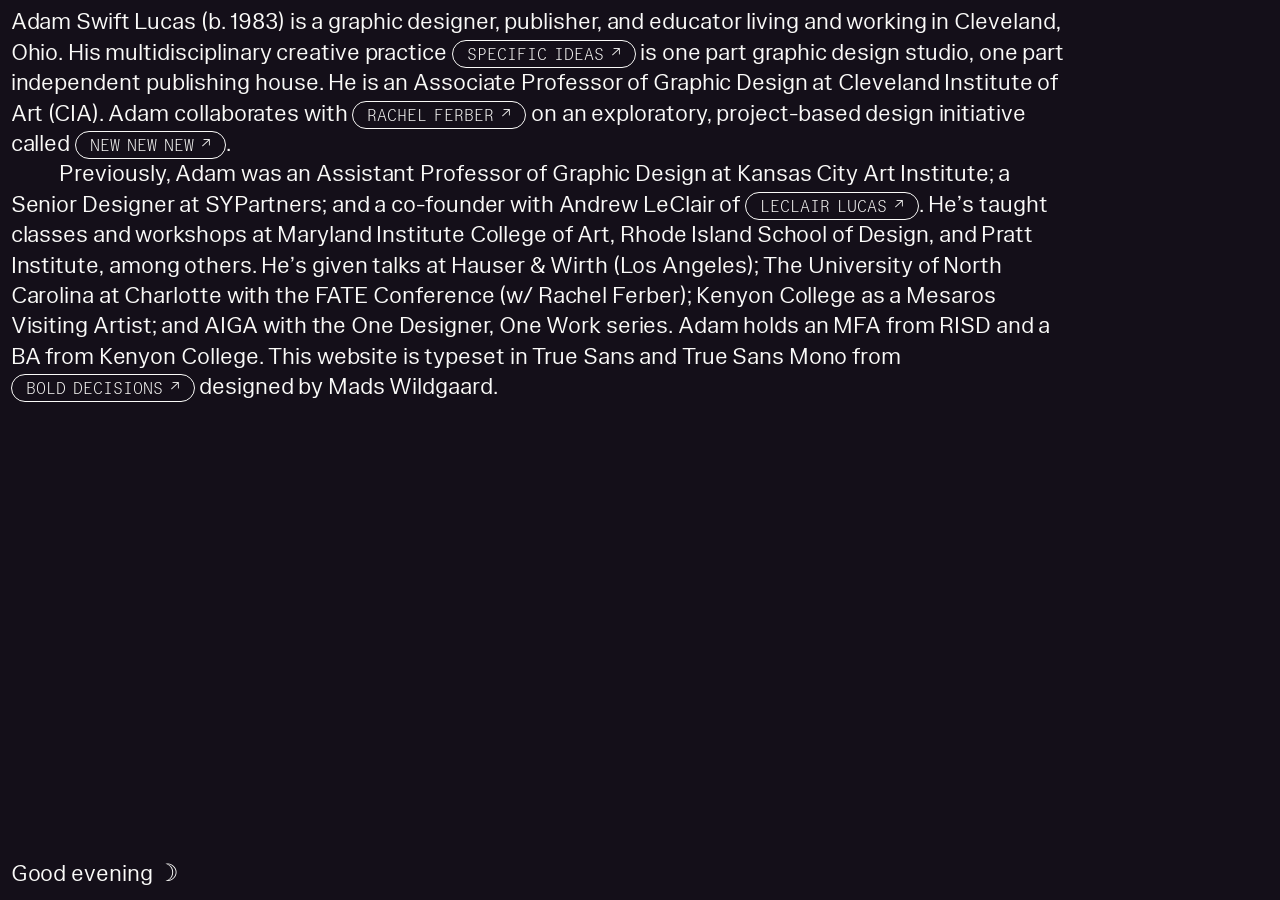
<file: index.html>
<!doctype html>
<html class="no-js" lang="en">
<head>
  
  <!-- Global site tag (gtag.js) - Google Analytics -->
<script async src="https://www.googletagmanager.com/gtag/js?id=UA-7371969-4"></script>
<script>
  window.dataLayer = window.dataLayer || [];
  function gtag(){dataLayer.push(arguments);}
  gtag('js', new Date());

  gtag('config', 'UA-7371969-4');
</script>

  <meta charset="utf-8">
  <meta http-equiv="x-ua-compatible" content="ie=edge">
  <title>Adam Swift Lucas</title>
  <meta name="description" content="Adam Swift Lucas is a graphic designer, publisher, and educator based in Cleveland, OH.">
  <meta name="viewport" content="width=device-width, initial-scale=1">
  <meta name="theme-color" content="#f5f5f3">
  <meta property="og:title" content="Adam Swift Lucas">
  <meta property="og:type" content="website">
  <meta property="og:url" content="https://adamlucas.info">
  <meta property="og:description" content="Adam Swift Lucas is a graphic designer, publisher, and educator based in Cleveland, OH.">
  <meta property="og:image" content="">
  <link rel="icon" href="data:image/svg+xml,<svg xmlns=%22http://www.w3.org/2000/svg%22 viewBox=%220 0 100 100%22><text y=%22.9em%22 font-size=%2290%22>🍅</text></svg>">
  <link rel="manifest" href="/site.webmanifest">
  <meta name="msapplication-TileColor" content="#da532c">
  <meta name="theme-color" content="#ffffff">
  <link rel="stylesheet" href="css/normalize.css">
  <link rel="stylesheet" href="css/main.css">
  <script src="js/vendor/modernizr-3.11.2.min.js"></script>
  <script src="js/plugins.js"></script>
  <script>
function getStylesheet() {
      var currentTime = new Date().getHours();
      if (0 <= currentTime&&currentTime < 7) {
       document.write("<link rel='stylesheet' href='css/night.css' type='text/css'>");
      }
      if (7 <= currentTime&&currentTime < 18) {
       document.write("<link rel='stylesheet' href='css/day.css' type='text/css'>");
      }
      if (18 <= currentTime&&currentTime <= 24) {
       document.write("<link rel='stylesheet' href='css/night.css' type='text/css'>");
      }
}
getStylesheet();
</script>
<noscript><link href="css/main.css" rel="stylesheet"></noscript>
</head>

<body>

  <h1><p>Adam Swift Lucas (b. 1983) is a graphic designer, publisher, and educator living and working in Cleveland, Ohio. His multidisciplinary creative practice <a class="button" href="https://specificideas.com" target="_blank">Specific Ideas</a> is one part graphic design studio, one part independent publishing house. He is an Associate Professor of Graphic Design at Cleveland Institute of Art (CIA). Adam collaborates with <a class="button" href="https://rachelferber.com" target="_blank">Rachel Ferber</a> on an exploratory, project-based design initiative called <a class="button" href="https://newnewnew.site/" target="_blank">NEW NEW NEW</a>.</p>

  <p class="indent">Previously, Adam was an Assistant Professor of Graphic Design at Kansas City Art Institute; a Senior Designer at SYPartners; and a co-founder with Andrew LeClair of <a class="button" href="https://www.leclairlucas.com/" target="_blank">LeClair Lucas</a>. He’s taught classes and workshops at Maryland Institute College of Art, Rhode Island School of Design, and Pratt Institute, among others. He’s given talks at Hauser & Wirth (Los Angeles); The University of North Carolina at Charlotte with the FATE Conference (w/ Rachel Ferber); Kenyon College as a Mesaros Visiting Artist; and AIGA with the One Designer, One Work series. Adam holds an MFA from RISD and a BA from Kenyon College. This website is typeset in True Sans and True Sans Mono from <a class="button" href="https://bold-decisions.biz/" target="_blank">Bold Decisions</a> designed by Mads Wildgaard.</p></h1>

  <h1 class="bottom-left day">Good day <span class="sunny">☼</span></h1>
  <h1 class="bottom-left night">Good evening ☽</h1>

</body>

</html>
</file>
<file: css/main.css>
@font-face {
  font-family: 'True-Sans-BookWeb';
  src: url('True-Sans-BookWeb.woff') format('woff');
  src: url('True-Sans-BookWeb.woff2') format('woff2');
  font-weight:  400;
  font-style:   normal;
  font-stretch: normal;
}

@font-face {
  font-family: 'True-Sans-BookItalicWeb';
  src: url('True-Sans-BookItalicWeb.woff') format('woff');
  src: url('True-Sans-BookItalicWeb.woff2') format('woff2');
  font-weight:  400;
  font-style:   normal;
  font-stretch: normal;
}

@font-face {
  font-family: 'True-SansMono-UltraLight';
  src: url('True-SansMono-UltraLight.woff') format('woff');
  src: url('True-SansMono-UltraLight.woff2') format('woff2');
  font-weight:  400;
  font-style:   normal;
  font-stretch: normal;
}

@font-face {
  font-family: 'True-SansMono-Light';
  src: url('True-SansMono-Light.woff') format('woff');
  src: url('True-SansMono-Light.woff2') format('woff2');
  font-weight:  400;
  font-style:   normal;
  font-stretch: normal;
}

/* CSS RESET
-------------------------------------------------- */

/* http://meyerweb.com/eric/tools/css/reset/ 
   v2.0 | 20110126
   License: none (public domain)
*/

html, body, div, span, applet, object, iframe,
h1, h2, h3, h4, h5, h6, p, blockquote, pre,
a, abbr, acronym, address, big, cite, code,
del, dfn, em, img, ins, kbd, q, s, samp,
small, strike, strong, sub, sup, tt, var,
b, u, i, center,
dl, dt, dd, ol, ul, li,
fieldset, form, label, legend,
table, caption, tbody, tfoot, thead, tr, th, td,
article, aside, canvas, details, embed, 
figure, figcaption, footer, header, hgroup, 
menu, nav, output, ruby, section, summary,
time, mark, audio, video {
  margin: 0;
  padding: 0;
  border: 0;
  font-size: 100%;
  font: inherit;
  vertical-align: baseline;
}
/* HTML5 display-role reset for older browsers */
article, aside, details, figcaption, figure, 
footer, header, hgroup, menu, nav, section {
  display: block;
}
ol, ul {
  list-style: none;
}
blockquote, q {
  quotes: none;
}
blockquote:before, blockquote:after,
q:before, q:after {
  content: '';
  content: none;
}
table {
  border-collapse: collapse;
  border-spacing: 0;
}

/* MAIN
-------------------------------------------------- */

html {
  font-family: 'True-Sans-BookWeb', Arial, sans-serif;
  font-size: 48px;
  line-height: 1.2;
  text-align: left;
  color: rgb(20,15,25);
  letter-spacing: -.1px;
  word-spacing: -.3px;
  -webkit-font-smoothing: antialiased;
  margin: 0;
  padding: 0;
  border: none;
  background-color: rgb(250,250,248);
  max-width: 70vw;
}

h2 {
  font-size: .6em;
  line-height: 1.4;
  letter-spacing: 0px;
  word-spacing: -.1px;
}

body {
  margin: .25em 4em .25em .5em;
  padding: 0;
}

a {
  text-decoration: none;
  color: inherit;
}

a:hover {
  color: rgb(20,15,25);
  background-color: rgb(255,232,0);
  border: 2px solid rgb(20,15,25);
}

a::after {
  content: " ↗";
}

.italic {
  font-family: 'True-Sans-BookItalicWeb', Arial, sans-serif;
  letter-spacing: .4px;
}

.indent {
  text-indent: 2em;
}

.button {
  font-family: 'True-SansMono-UltraLight', Courier New, Courier, monospace;
  font-size: .72em;
  text-align: center;
  text-transform: uppercase;
  letter-spacing: 0px;
  word-spacing: -3px;
  border: 2px solid;
  border-radius: 30px;
  padding: 2px 17px 4px 17px;
  white-space: nowrap;
}

.bottom-right {
  position: absolute;
  bottom: 0.7em;
  right: 0.75em;
}

.bottom-left {
  position: absolute;
  bottom: .5em;
}

.night {
  display: none;
}

::selection {
  background: rgb(255,232,0);
}

/* RESPONSIVITY
-------------------------------------------------- */

/* XXL */
@media all and (min-width: 1441px) { html, body, h1 { font-size: 1.5rem; letter-spacing: -.05px; max-width: 80vw; } }

/* XL */
@media all and (max-width: 1440px) { html, body, h1 { font-size: 1.4rem; letter-spacing: -.05px; max-width: 80vw; } }

/* L */
@media all and (max-width: 1280px) {
  html, body, h1 {
    font-size: 1.15em;
    line-height: 1.25;
    max-width: 90vw;
  }
  .button {
    border: 1px solid;
    padding: 2px 14px 4px 14px;
  }
  a:hover {
    border: 1px solid rgb(20,15,25);
  }
}

/* M */
@media all and (max-width: 1024px) { 
  html, body, h1 { 
    font-size: 1.1em;
    line-height: 1.3; 
  }
  body {
    margin: .35em .5em;
    padding: 0;
  }
  .button {
    border: 1px solid;
    padding: 3px 12px 4px 12px;
  }
  a:hover {
    border: 1px solid rgb(20,15,25);
  }
}

/* S */
@media all and (max-width: 768px) { 
  html, body, h1 { 
    font-size: 1.05em;
    line-height: 1.3; 
  }
  body {
    margin: .35em .5em;
    padding: 0;
  }
  .button {
    border: 1px solid;
    padding: 3px 12px 4px 12px;
  }
  a:hover {
    border: 1px solid rgb(20,15,25);
  }
}

/* XS */
@media all and (max-width: 576px) { 
  html, body, h1 { 
    font-size: 1em;
    line-height: 1.3;
    letter-spacing: .3px;
    word-spacing: .1px;
    max-width: 100%;
    }
  body {
    margin: .35em .5em;
    padding: 0;
  }
  .button {
    font-family: 'True-SansMono-Light', Courier, monospace;
    border: 1px solid;
    padding: 3px 12px 4px 12px; 
    }
  a:hover {
    border: 1px solid rgb(20,15,25);
  }
}

/* XXS */
@media all and (max-width: 376px) { 
  html, body, h1 { 
    font-size: .95em;
    line-height: 1.3;
    letter-spacing: .3px;
    word-spacing: .1px;
    }
  body {
    margin: .35em .5em;
    padding: 0;
  }
  .button {
    font-family: 'True-SansMono-Light', Courier, monospace;
    border: 1px solid;
    padding: 2px 8px 3px 8px; 
    }
  a:hover {
    border: 1px solid rgb(20,15,25);
  }
}
</file>
<file: css/night.css>
@font-face {
  font-family: 'True-Sans-BookWeb';
  src: url('True-Sans-BookWeb.woff') format('woff');
  src: url('True-Sans-BookWeb.woff2') format('woff2');
  font-weight:  400;
  font-style:   normal;
  font-stretch: normal;
}

@font-face {
  font-family: 'True-Sans-BookItalicWeb';
  src: url('True-Sans-BookItalicWeb.woff') format('woff');
  src: url('True-Sans-BookItalicWeb.woff2') format('woff2');
  font-weight:  400;
  font-style:   normal;
  font-stretch: normal;
}

@font-face {
  font-family: 'True-SansMono-UltraLight';
  src: url('True-SansMono-UltraLight.woff') format('woff');
  src: url('True-SansMono-UltraLight.woff2') format('woff2');
  font-weight:  400;
  font-style:   normal;
  font-stretch: normal;
}

@font-face {
  font-family: 'True-SansMono-Light';
  src: url('True-SansMono-Light.woff') format('woff');
  src: url('True-SansMono-Light.woff2') format('woff2');
  font-weight:  400;
  font-style:   normal;
  font-stretch: normal;
}

/* CSS RESET
-------------------------------------------------- */

/* http://meyerweb.com/eric/tools/css/reset/ 
   v2.0 | 20110126
   License: none (public domain)
*/

html, body, div, span, applet, object, iframe,
h1, h2, h3, h4, h5, h6, p, blockquote, pre,
a, abbr, acronym, address, big, cite, code,
del, dfn, em, img, ins, kbd, q, s, samp,
small, strike, strong, sub, sup, tt, var,
b, u, i, center,
dl, dt, dd, ol, ul, li,
fieldset, form, label, legend,
table, caption, tbody, tfoot, thead, tr, th, td,
article, aside, canvas, details, embed, 
figure, figcaption, footer, header, hgroup, 
menu, nav, output, ruby, section, summary,
time, mark, audio, video {
  margin: 0;
  padding: 0;
  border: 0;
  font-size: 100%;
  font: inherit;
  vertical-align: baseline;
}
/* HTML5 display-role reset for older browsers */
article, aside, details, figcaption, figure, 
footer, header, hgroup, menu, nav, section {
  display: block;
}
ol, ul {
  list-style: none;
}
blockquote, q {
  quotes: none;
}
blockquote:before, blockquote:after,
q:before, q:after {
  content: '';
  content: none;
}
table {
  border-collapse: collapse;
  border-spacing: 0;
}

/* MAIN
-------------------------------------------------- */

html {
  font-family: 'True-Sans-BookWeb', Arial, sans-serif;
  font-size: 48px;
  line-height: 1.2;
  text-align: left;
  color: rgb(250,250,248);
  letter-spacing: -.1px;
  word-spacing: -.3px;
  -webkit-font-smoothing: antialiased;
  margin: 0;
  padding: 0;
  border: none;
  background-color: rgb(20,15,25);
  max-width: 70vw;
}

h2 {
  font-size: .6em;
  line-height: 1.4;
  letter-spacing: 0px;
  word-spacing: -.1px;
}

body {
  margin: .25em 4em .25em .5em;
  padding: 0;
}

a {
  text-decoration: none;
  color: inherit;
}

a:hover {
  color: rgb(20,15,25);
  background-color: rgb(245,245,220);
  border: 2px solid rgb(250,250,248);
}

a::after {
  content: " ↗";
}

.italic {
  font-family: 'True-Sans-BookItalicWeb', Arial, sans-serif;
  letter-spacing: .4px;
}

.button {
  font-family: 'True-SansMono-UltraLight', Courier New, Courier, monospace;
  font-size: .72em;
  text-align: center;
  text-transform: uppercase;
  letter-spacing: 0px;
  word-spacing: -3px;
  border: 2px solid;
  border-radius: 30px;
  padding: 2px 17px 4px 17px;
  white-space: nowrap;
}

.bottom-right {
  position: absolute;
  bottom: 0.7em;
  right: 0.75em;
}

.bottom-left {
  position: absolute;
  bottom: .5em;
}

.day {
  display: none;
}

.night {
  display: inline;
}

::selection {
  color: rgb(20,15,25);
  background: rgb(245,245,220);
}

/* RESPONSIVITY
-------------------------------------------------- */

/* XXL */
@media all and (min-width: 1441px) { html, body, h1 { font-size: 1.5rem; letter-spacing: -.05px; max-width: 80vw; } }

/* XL */
@media all and (max-width: 1440px) { html, body, h1 { font-size: 1.4rem; letter-spacing: -.05px; max-width: 80vw; } }

/* L */
@media all and (max-width: 1280px) {
  html, body, h1 {
    font-size: 1.15em;
    line-height: 1.25;
    max-width: 90vw;
  }
  .button {
    border: 1px solid;
    padding: 2px 14px 4px 14px;
  }
  a:hover {
    border: 1px solid rgb(245,245,220);
  }
}

/* M */
@media all and (max-width: 1024px) { 
  html, body, h1 { 
    font-size: 1.1em;
    line-height: 1.3; 
  }
  body {
    margin: .35em .5em;
    padding: 0;
  }
  .button {
    border: 1px solid;
    padding: 3px 12px 4px 12px;
  }
  a:hover {
    border: 1px solid rgb(245,245,220);
  }
}

/* S */
@media all and (max-width: 768px) { 
  html, body, h1 { 
    font-size: 1.05em;
    line-height: 1.3; 
  }
  body {
    margin: .35em .5em;
    padding: 0;
  }
  .button {
    border: 1px solid;
    padding: 3px 12px 4px 12px;
  }
  a:hover {
    border: 1px solid rgb(245,245,220);
  }
}

/* XS */
@media all and (max-width: 576px) { 
  html, body, h1 { 
    font-size: 1em;
    line-height: 1.3;
    letter-spacing: .3px;
    word-spacing: .1px;
    max-width: 100%;
    }
  body {
    margin: .35em .5em;
    padding: 0;
  }
  .button {
    font-family: 'True-SansMono-Light', Courier, monospace;
    border: 1px solid;
    padding: 3px 12px 4px 12px; 
    }
  a:hover {
    border: 1px solid rgb(245,245,220);
  }
}

/* XXS */
@media all and (max-width: 376px) { 
  html, body, h1 { 
    font-size: .95em;
    line-height: 1.3;
    letter-spacing: .3px;
    word-spacing: .1px;
    }
  body {
    margin: .35em .5em;
    padding: 0;
  }
  .button {
    font-family: 'True-SansMono-Light', Courier, monospace;
    border: 1px solid;
    padding: 2px 8px 3px 8px; 
    }
  a:hover {
    border: 1px solid rgb(245,245,220);
  }
}
</file>
<file: css/day.css>
@font-face {
  font-family: 'True-Sans-BookWeb';
  src: url('True-Sans-BookWeb.woff') format('woff');
  src: url('True-Sans-BookWeb.woff2') format('woff2');
  font-weight:  400;
  font-style:   normal;
  font-stretch: normal;
}

@font-face {
  font-family: 'True-Sans-BookItalicWeb';
  src: url('True-Sans-BookItalicWeb.woff') format('woff');
  src: url('True-Sans-BookItalicWeb.woff2') format('woff2');
  font-weight:  400;
  font-style:   normal;
  font-stretch: normal;
}

@font-face {
  font-family: 'True-SansMono-UltraLight';
  src: url('True-SansMono-UltraLight.woff') format('woff');
  src: url('True-SansMono-UltraLight.woff2') format('woff2');
  font-weight:  400;
  font-style:   normal;
  font-stretch: normal;
}

@font-face {
  font-family: 'True-SansMono-Light';
  src: url('True-SansMono-Light.woff') format('woff');
  src: url('True-SansMono-Light.woff2') format('woff2');
  font-weight:  400;
  font-style:   normal;
  font-stretch: normal;
}

/* CSS RESET
-------------------------------------------------- */

/* http://meyerweb.com/eric/tools/css/reset/ 
   v2.0 | 20110126
   License: none (public domain)
*/

html, body, div, span, applet, object, iframe,
h1, h2, h3, h4, h5, h6, p, blockquote, pre,
a, abbr, acronym, address, big, cite, code,
del, dfn, em, img, ins, kbd, q, s, samp,
small, strike, strong, sub, sup, tt, var,
b, u, i, center,
dl, dt, dd, ol, ul, li,
fieldset, form, label, legend,
table, caption, tbody, tfoot, thead, tr, th, td,
article, aside, canvas, details, embed, 
figure, figcaption, footer, header, hgroup, 
menu, nav, output, ruby, section, summary,
time, mark, audio, video {
  margin: 0;
  padding: 0;
  border: 0;
  font-size: 100%;
  font: inherit;
  vertical-align: baseline;
}
/* HTML5 display-role reset for older browsers */
article, aside, details, figcaption, figure, 
footer, header, hgroup, menu, nav, section {
  display: block;
}
ol, ul {
  list-style: none;
}
blockquote, q {
  quotes: none;
}
blockquote:before, blockquote:after,
q:before, q:after {
  content: '';
  content: none;
}
table {
  border-collapse: collapse;
  border-spacing: 0;
}

/* MAIN
-------------------------------------------------- */

html {
  font-family: 'True-Sans-BookWeb', Arial, sans-serif;
  font-size: 48px;
  line-height: 1.2;
  text-align: left;
  color: rgb(20,15,25);
  letter-spacing: -.1px;
  word-spacing: -.3px;
  -webkit-font-smoothing: antialiased;
  margin: 0;
  padding: 0;
  border: none;
  background-color: rgb(250,250,248);
  max-width: 80vw;
}

h2 {
  font-size: .6em;
  line-height: 1.4;
  letter-spacing: 0px;
  word-spacing: -.1px;
}

body {
  margin: .25em 4em .25em .5em;
  padding: 0;
}

a {
  text-decoration: none;
  color: inherit;
}

a:hover {
  color: rgb(20,15,25);
  background-color: rgb(255,232,0);
  border: 2px solid rgb(20,15,25);
}

a::after {
  content: " ↗";
}

.italic {
  font-family: 'True-Sans-BookItalicWeb', Arial, sans-serif;
  letter-spacing: .4px;
}

.button {
  font-family: 'True-SansMono-UltraLight', Courier New, Courier, monospace;
  font-size: .72em;
  text-align: center;
  text-transform: uppercase;
  letter-spacing: 0px;
  word-spacing: -3px;
  border: 2px solid;
  border-radius: 30px;
  padding: 2px 17px 4px 17px;
  white-space: nowrap;
}

.bottom-right {
  position: absolute;
  bottom: 0.7em;
  right: 0.75em;
}

.bottom-left {
  position: absolute;
  bottom: .5em;
}

.night {
  display: none;
}

::selection {
  background: rgb(255,232,0);
}

/* RESPONSIVITY
-------------------------------------------------- */

/* XXL */
@media all and (min-width: 1441px) { html, body, h1 { font-size: 1.5rem; letter-spacing: -.05px; max-width: 80vw; } }

/* XL */
@media all and (max-width: 1440px) { html, body, h1 { font-size: 1.4rem; letter-spacing: -.05px; max-width: 80vw; } }

/* L */
@media all and (max-width: 1280px) {
  html, body, h1 {
    font-size: 1.15em;
    line-height: 1.25;
    max-width: 90vw;
  }
  .button {
    border: 1px solid;
    padding: 2px 14px 4px 14px;
  }
  a:hover {
    border: 1px solid rgb(20,15,25);
  }
}

/* M */
@media all and (max-width: 1024px) { 
  html, body, h1 { 
    font-size: 1.1em;
    line-height: 1.3; 
  }
  body {
    margin: .35em .5em;
    padding: 0;
  }
  .button {
    border: 1px solid;
    padding: 3px 12px 4px 12px;
  }
  a:hover {
    border: 1px solid rgb(20,15,25);
  }
}

/* S */
@media all and (max-width: 768px) { 
  html, body, h1 { 
    font-size: 1.05em;
    line-height: 1.3; 
  }
  body {
    margin: .35em .5em;
    padding: 0;
  }
  .button {
    border: 1px solid;
    padding: 3px 12px 4px 12px;
  }
  a:hover {
    border: 1px solid rgb(20,15,25);
  }
}

/* XS */
@media all and (max-width: 576px) { 
  html, body, h1 { 
    font-size: 1em;
    line-height: 1.3;
    letter-spacing: .3px;
    word-spacing: .1px;
    max-width: 100%;
    }
  body {
    margin: .35em .5em;
    padding: 0;
  }
  .button {
    font-family: 'True-SansMono-Light', Courier, monospace;
    border: 1px solid;
    padding: 3px 12px 4px 12px; 
    }
  a:hover {
    border: 1px solid rgb(20,15,25);
  }
}

/* XXS */
@media all and (max-width: 376px) { 
  html, body, h1 { 
    font-size: .95em;
    line-height: 1.3;
    letter-spacing: .3px;
    word-spacing: .1px;
    }
  body {
    margin: .35em .5em;
    padding: 0;
  }
  .button {
    font-family: 'True-SansMono-Light', Courier, monospace;
    border: 1px solid;
    padding: 2px 8px 3px 8px; 
    }
  a:hover {
    border: 1px solid rgb(20,15,25);
  }
}
</file>
